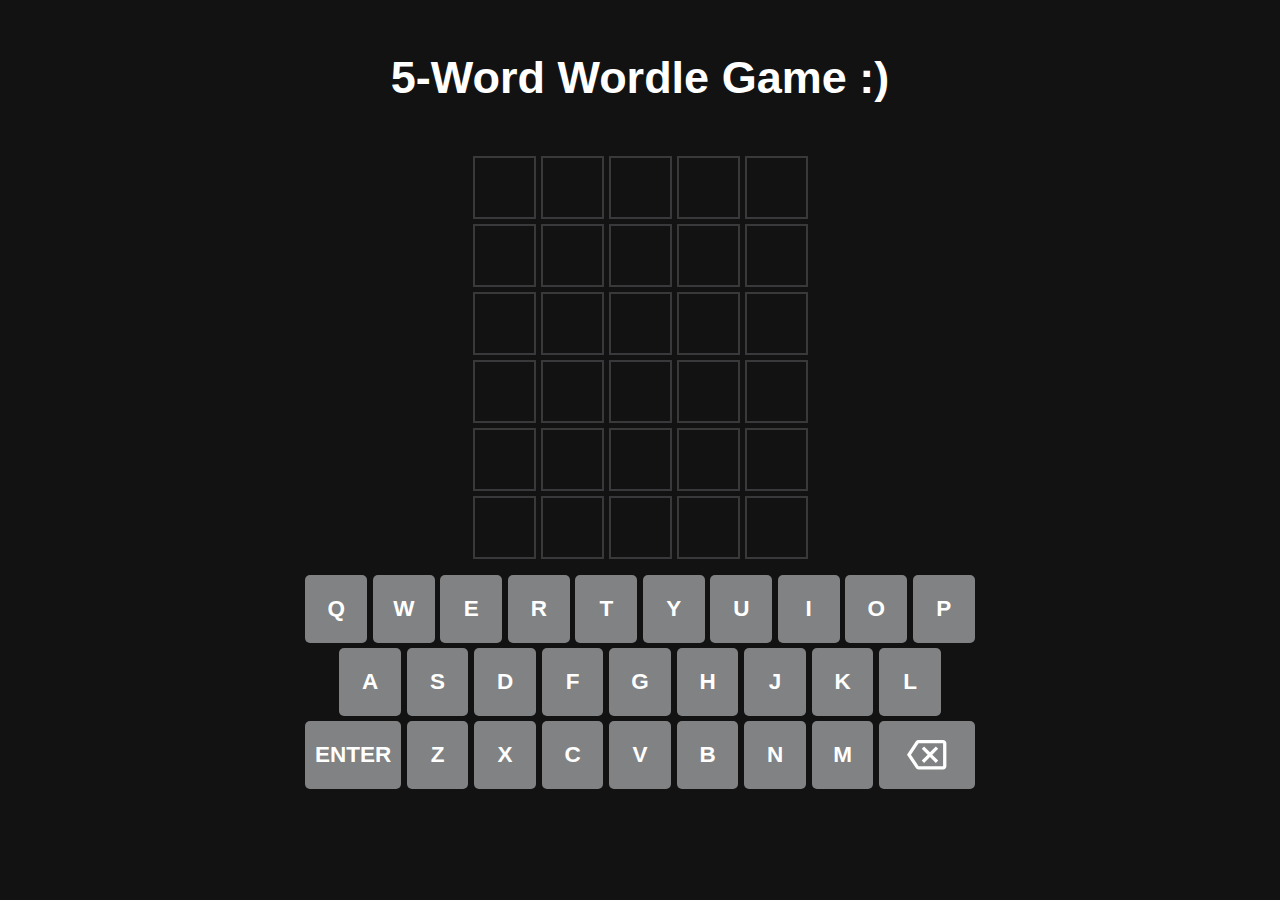
<file: Wordle Game/index.html>
<!DOCTYPE html>
<html lang="en">

<head>
  <meta charset="UTF-8" />
  <meta http-equiv="X-UA-Compatible" content="IE=edge" />
  <meta name="viewport" content="width=device-width, initial-scale=1.0" />
  <link rel="stylesheet" href="styles.css" />
  <link rel="icon" type="image/x-icon" href="icon.ico">
  <title>Wordle - The New York Times</title>
  <script src="script.js" defer></script>
</head>

<body>
  <div class="">
    <br><br>
    <h1 style="text-align: center;">5-Word <b>Wordle</b> Game :)</h1>
    <br><br>
  
    <div class="alert-container h-100" data-alert-container></div>
    <div data-guess-grid class="guess-grid">
      <div class="tile"></div>
      <div class="tile"></div>
      <div class="tile"></div>
      <div class="tile"></div>
      <div class="tile"></div>
      <div class="tile"></div>
      <div class="tile"></div>
      <div class="tile"></div>
      <div class="tile"></div>
      <div class="tile"></div>
      <div class="tile"></div>
      <div class="tile"></div>
      <div class="tile"></div>
      <div class="tile"></div>
      <div class="tile"></div>
      <div class="tile"></div>
      <div class="tile"></div>
      <div class="tile"></div>
      <div class="tile"></div>
      <div class="tile"></div>
      <div class="tile"></div>
      <div class="tile"></div>
      <div class="tile"></div>
      <div class="tile"></div>
      <div class="tile"></div>
      <div class="tile"></div>
      <div class="tile"></div>
      <div class="tile"></div>
      <div class="tile"></div>
      <div class="tile"></div>
    </div>
    <div data-keyboard class="keyboard">
      <button class="key" data-key="Q">Q</button>
      <button class="key" data-key="W">W</button>
      <button class="key" data-key="E">E</button>
      <button class="key" data-key="R">R</button>
      <button class="key" data-key="T">T</button>
      <button class="key" data-key="Y">Y</button>
      <button class="key" data-key="U">U</button>
      <button class="key" data-key="I">I</button>
      <button class="key" data-key="O">O</button>
      <button class="key" data-key="P">P</button>
      <div class="space"></div>
      <button class="key" data-key="A">A</button>
      <button class="key" data-key="S">S</button>
      <button class="key" data-key="D">D</button>
      <button class="key" data-key="F">F</button>
      <button class="key" data-key="G">G</button>
      <button class="key" data-key="H">H</button>
      <button class="key" data-key="J">J</button>
      <button class="key" data-key="K">K</button>
      <button class="key" data-key="L">L</button>
      <div class="space"></div>
      <button data-enter class="key large">Enter</button>
      <button class="key" data-key="Z">Z</button>
      <button class="key" data-key="X">X</button>
      <button class="key" data-key="C">C</button>
      <button class="key" data-key="V">V</button>
      <button class="key" data-key="B">B</button>
      <button class="key" data-key="N">N</button>
      <button class="key" data-key="M">M</button>
      <button data-delete class="key large">
  
        <svg xmlns="http://www.w3.org/2000/svg" height="24" viewBox="0 0 24 24" width="24">
          <path fill="var(--color-tone-1)"
            d="M22 3H7c-.69 0-1.23.35-1.59.88L0 12l5.41 8.11c.36.53.9.89 1.59.89h15c1.1 0 2-.9 2-2V5c0-1.1-.9-2-2-2zm0 16H7.07L2.4 12l4.66-7H22v14zm-11.59-2L14 13.41 17.59 17 19 15.59 15.41 12 19 8.41 17.59 7 14 10.59 10.41 7 9 8.41 12.59 12 9 15.59z">
          </path>
        </svg>
  
      </button>
    </div>
  </div>
</body>

</html>
</file>
<file: Wordle Game/styles.css>
*,
*::after,
*::before {
  padding: 0;
    margin: 0;
    box-sizing: border-box;
    font-family: Helvetica;
}
:root{
  --RIGHT:#538d4e;
  --EMPTY:#3a3a3c;
  --WRONG:#b59f3b;
  --BG:#121213;
}
body {
  display: flex;
  flex-direction: column;
  min-height: 100vh;
  margin: 0;
  font-size: clamp(0.5rem, 2.5vmin, 1.5rem);
  /* animation: gradient 15s ease infinite; */
  background:#131212; 
	background-size: 400% 400%;
	/* animation: gradient 15s ease infinite; */
	height: 100vh;
  background-color: var(--BG);
  color: white;
}
header{
  border-bottom: 1px solid var(--EMPTY);
  display: flex;
  flex-direction:row;
  padding: 0.75rem;
  justify-content: space-between;
  align-items: center;
  margin-bottom: 1rem;
  color: whitesmoke;
}
header h1{
  position: relative;
  left: 1.5rem;
  font-weight: bolder;
}
.keyboard {
  display: grid;
  grid-template-columns: repeat(20, minmax(auto, 1.25em));
  grid-auto-rows: 3em;
  gap: 0.25em;
  justify-content: center;
}
.key {
  font-size: inherit;
  grid-column: span 2;
  border: none;
  padding: 0;
  display: flex;
  justify-content: center;
  align-items: center;
  background-color: hsl(
    var(--hue, 200),
    var(--saturation, 1%),
    calc(var(--lightness-offset, 0%) + var(--lightness, 51%))
  );
  color: white;
  fill: white;
  text-transform: uppercase;
  /* border-radius: 0.25em; */
  cursor: pointer;
  user-select: none;
  border-radius: 5px;
  font-weight: 800;
}

.end:hover{
  cursor: pointer;
}
.bar{
  cursor: pointer;
}

.key.large {
  grid-column: span 3;
}

.key > svg {
  width: 1.75em;
  height: 1.75em;
}

.key:hover,
.key:focus {
  --lightness-offset: 10%;
}

.key.wrong {
  --lightness: 23%;
}

.key.wrong-location {
  --hue: 49;
  --saturation: 51%;
  --lightness: 47%;
}

.key.correct {
  --hue: 115;
  --saturation: 29%;
  --lightness: 43%;
}

.guess-grid {
  display: grid;
  justify-content: center;
  align-content: center;
  grid-template-columns: repeat(5, 63px);
  grid-template-rows: repeat(6, 63px);
  gap: 5px;
  margin-bottom: 1rem;
}
.cta{
  display: inline-block;
    margin-left: 34rem;
    margin-bottom: 10px;
    color: rgb(255, 255, 255);
    background-color: transparent;
    border: 2px solid rgb(255, 255, 255);
    font-size: 1rem;
    text-transform: uppercase;
    letter-spacing: .1rem;
    margin-top: 15px;
    transition: 0.3s ease;
    transition-property: background-color,color;
    border-radius: 1rem;
    width: 9rem;
    padding-top: 0.5rem;
    padding-bottom: 0.5rem;
}
.cta:hover{
  cursor: pointer;
  color: rgb(0, 0, 0);
  background-color:rgb(255, 255, 255) ;
}
.tile {
  color: rgb(255, 255, 255);
  border: 2px solid hsl(240, 2%, 23%);
  text-transform: uppercase;
  font-weight: bold;
  display: flex;
  justify-content: center;
  align-items: center;
  user-select: none;
  transition: transform 250ms linear;
  text-align: center;
  display: flex;
  flex-direction: row;
  justify-content: center;
  align-items: center;
  font-size: 2rem;
}

.tile[data-state="active"] {
  border-color: hsl(200, 1%, 34%);
}

.tile[data-state="wrong"] {
  border: none;
  background-color: hsl(240, 2%, 23%);
}

.tile[data-state="wrong-location"] {
  border: none;
  background-color: hsl(49, 51%, 47%);
}

.tile[data-state="correct"] {
  border: none;
  background-color: hsl(115, 29%, 43%);
}

.tile.shake {
  animation: shake 250ms ease-in-out;
}

.tile.dance {
  animation: dance 500ms ease-in-out;
}

.tile.flip {
  transform: rotateX(90deg);
}

@keyframes shake {
  10% {
    transform: translateX(-5%);
  }

  30% {
    transform: translateX(5%);
  }

  50% {
    transform: translateX(7.5%);
  }

  70% {
    transform: translateX(7.5%);
  }

  90% {
    transform: translateX(5%);
  }

  100% {
    transform: translateX(0);
  }
}

@keyframes gradient {
	0% {
		background-position: 0% 50%;
	}
	50% {
		background-position: 100% 50%;
	}
	100% {
		background-position: 0% 50%;
	}
}


@keyframes dance {
  20% {
    transform: translateY(-50%);
  }

  40% {
    transform: translateY(5%);
  }

  60% {
    transform: translateY(-25%);
  }

  80% {
    transform: translateY(2.5%);
  }

  90% {
    transform: translateY(-5%);
  }

  100% {
    transform: translateY(0);
  }
}

.alert-container {
  position: fixed;
  top: 10vh;
  left: 50vw;
  transform: translateX(-50%);
  z-index: 1;
  display: flex;
  flex-direction: column;
  align-items: center;
}

.alert {
  pointer-events: none;
  background-color: white;
  color: #121213;
  font-weight: bold;
  padding: 0.75em;
  border-radius: 0.25em;
  opacity: 1;
  transition: opacity 500ms ease-in-out;
  margin-bottom: 0.5em;
}

.alert:last-child {
  margin-bottom: 0;
}

.alert.hide {
  opacity: 0;
}
</file>
